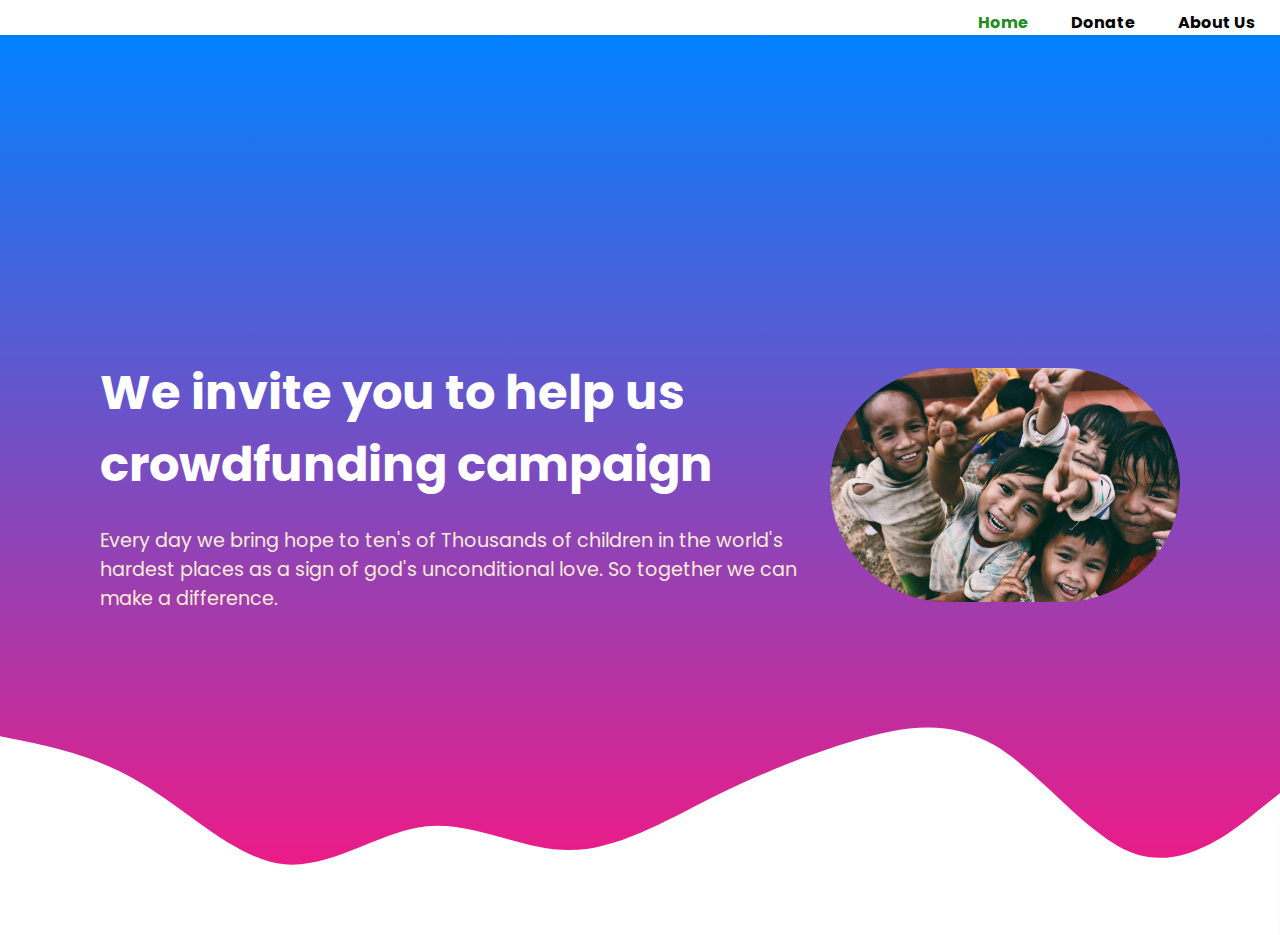
<file: index.html>
<!DOCTYPE html>
<html lang="en">
<head>
    <meta charset="UTF-8">
    <meta name="viewport" content="width=device-width, initial-scale=1.0">
    <title>Payment Gateway Integration</title>
    <link rel="stylesheet" href="CSS1.css">
     
</head>
<body>
    <header>
        <div class="main">
            <ul>
                <li class="active"><a href="#">Home</a></li>
                <li><a href="donate.html">Donate</a></li>
                <li><a href="about.html">About Us</a></li>
            
            </ul>
            
            
            </div>
        
        </header>
    <section>
        <div class="content">
            <h2>We invite you to help us <br>crowdfunding campaign</h2>
            <br>
            <p>Every day we bring hope to ten's of Thousands of children in the world's hardest places as a sign of god's unconditional love. So together we can make a difference.
            </p>
        </div>
        <img src="children.jpg" alt="">
        <svg class="wave" xmlns="http://www.w3.org/2000/svg" viewBox="0 0 1440 320">
            <path fill="#fff" fill-opacity="70"
                d="M0,96L26.7,101.3C53.3,107,107,117,160,149.3C213.3,181,267,235,320,240C373.3,245,427,203,480,197.3C533.3,192,587,224,640,224C693.3,224,747,192,800,165.3C853.3,139,907,117,960,101.3C1013.3,85,1067,75,1120,106.7C1173.3,139,1227,213,1280,229.3C1333.3,245,1387,203,1413,181.3L1440,160L1440,320L1413.3,320C1386.7,320,1333,320,1280,320C1226.7,320,1173,320,1120,320C1066.7,320,1013,320,960,320C906.7,320,853,320,800,320C746.7,320,693,320,640,320C586.7,320,533,320,480,320C426.7,320,373,320,320,320C266.7,320,213,320,160,320C106.7,320,53,320,27,320L0,320Z">
            </path>
        </svg>
    </section>
</body>
</html>
</file>
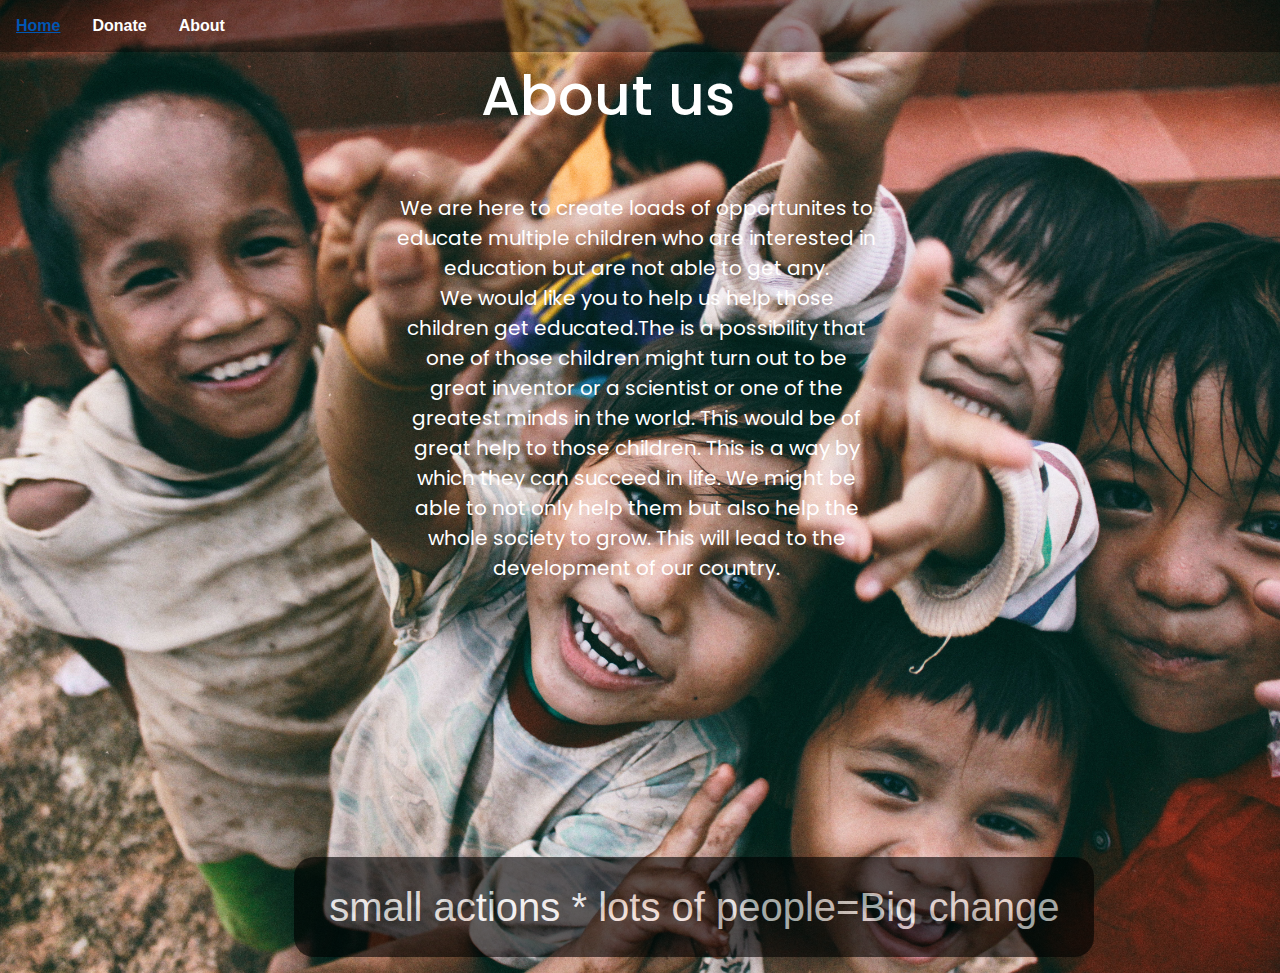
<file: about.html>
<!DOCTYPE html>
<html>
<head>
        <title> About  </title>
	<meta name="viewport" content="width=device-width, initial-scale=1">
        <link rel="stylesheet" href="https://maxcdn.bootstrapcdn.com/bootstrap/4.5.0/css/bootstrap.min.css">
        <link rel="stylesheet" href="CSS3.css">
</head>
<body>
 <ul>
         <li><b><a class ="active" href="index.html">Home</a></b></li>
      <li><b><a class ="active" href="donate.html">Donate</a></b></li>
     <li><b><a class="active" href="about.html">About</a></b></li>
</ul>
     <h1> About us</h1>
<p class="one">We are here to create loads of opportunites to educate multiple children who are interested in education but are not able to get any.
<br>We would like you to help us help those children get educated.The is a possibility that one of those children might turn out to be great inventor or a scientist or one of the greatest minds in the world. 
This would be of great help to those children. This is a way by which they can succeed in life.
We might be able to not only help them but also help the whole society to grow.
This will lead to the development of our country.
</p>
<p class="two">small actions * lots of people=Big change </p>
   
    </body>
</html>
</file>
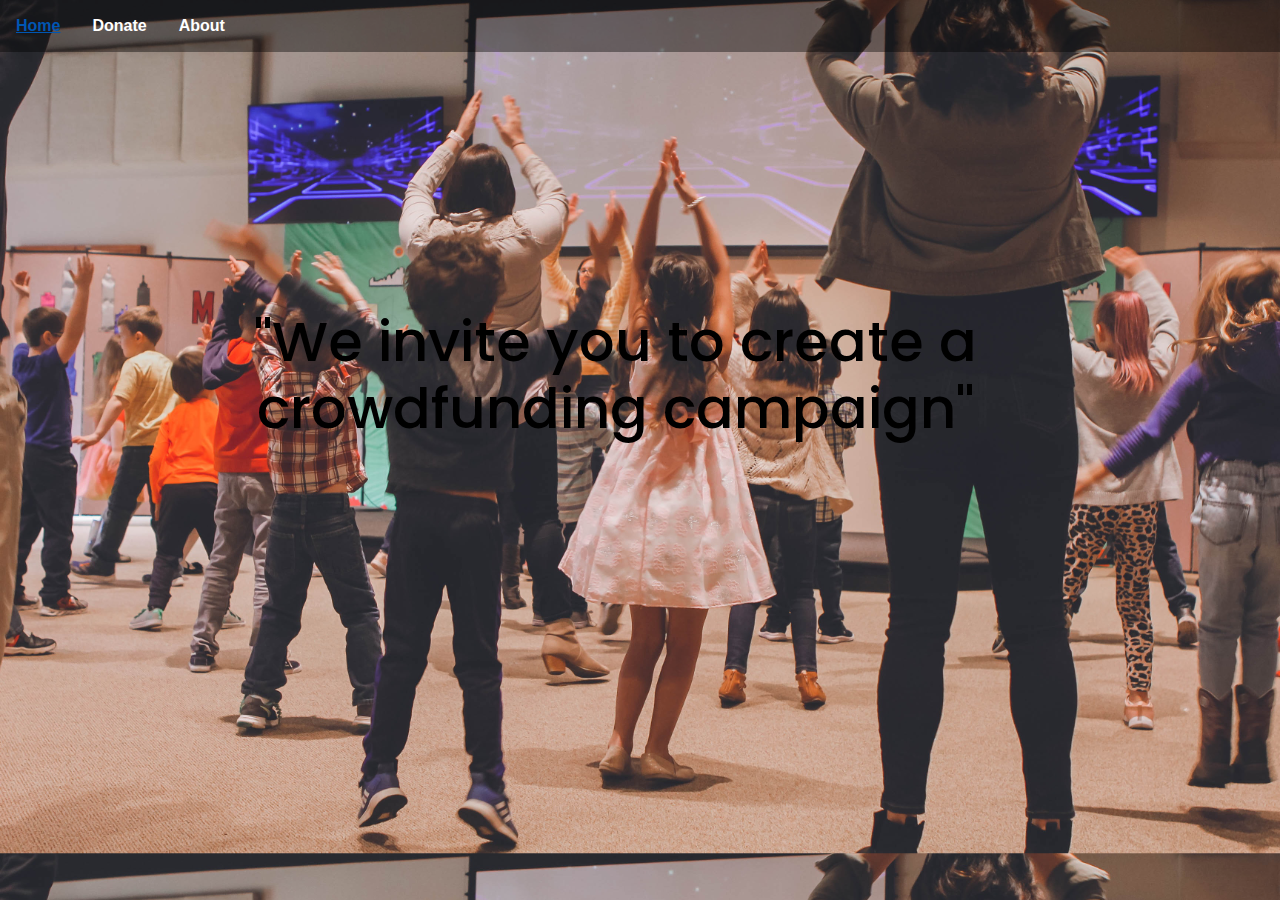
<file: donate.html>
<!DOCTYPE html>
<html>

<head>
        <title> PAYMENT GATEWAY </title>
        <meta name="viewport" content="width=device-width, initial-scale=1">
        <link rel="stylesheet" href="https://maxcdn.bootstrapcdn.com/bootstrap/4.5.0/css/bootstrap.min.css">
        <link rel="stylesheet" href="CSS2.css">
</head>

<body>

        <ul>
                <li><b><a class="active" href="index.html">Home</a></b></li>
                <li><b><a class="active" href="donate.html">Donate</a></b></li>
                <li><b><a class="active" href="about.html">About</a></b></li>
        </ul>

        <div class="container"><i class="bars" style="color: #fff;font-size: 350%;"> </i>
                <div class="paymentbox">
                        <h2>"We invite you to create a <br>crowdfunding campaign"</h2>

                        <div class="razorpay-embed-btn" data-url="https://pages.razorpay.com/pl_HnSeUdQLcXD2yz/view" data-text="Pay Now" data-color="#528FF0" data-size="large">
                                <script>
                                  (function(){
                                    var d=document; var x=!d.getElementById('razorpay-embed-btn-js')
                                    if(x){ var s=d.createElement('script'); s.defer=!0;s.id='razorpay-embed-btn-js';
                                    s.src='https://cdn.razorpay.com/static/embed_btn/bundle.js';d.body.appendChild(s);} else{var rzp=window['__rzp__'];
                                    rzp && rzp.init && rzp.init()}})();
                                </script>
                              </div>
                                  
                </div>

        </div>
</body>

</html>
</div>

</div>
</body>

</html>
</file>
<file: CSS1.css>
@import url(https://fonts.googleapis.com/css?family=Poppins:100,100italic,200,200italic,300,300italic,regular,italic,500,500italic,600,600italic,700,700italic,800,800italic,900,900italic);
*{
    margin:0;
    padding:0;
    font-family: 'Poppins',fantasy;
}


ul{
    font-family: 'Poppins',fantasy;
    font-weight: bolder;
    float: right;
    list-style-type: none;
    margin-top: 10px;
    margin-right: 5px;
}

ul li{
    display: inline-block;
}
ul li a{
    text-decoration: none;
    color: black;
    padding: 0px 20px 50px ;
    border: 0px solid forestgreen;
    transition: 0.6s ease;
    
}
ul li a:hover{
   /* background-color: darkcyan;*/
    color: forestgreen;
}
ul li.active a{
    /*background-clip: darkcyan;*/
    color: forestgreen;
}
section{
    position:relative;
    width:100%;
    height:100vh;
    display:flex;
    justify-content: space-between;
    align-items: center;
    padding:100px;
    box-sizing: border-box;
    background-image: url("https://unsplash.com/photos/SH_IjrKwG8c") ;
    background-repeat:repeat;
    background:linear-gradient(180deg, #0081ff, #ff137d);
    background-blend-mode: screen;
    
}
section .content{
    max-width:700px;
}
section .content h2{
    font-size: 3em;
    color:white;
}
section .content p{
    font-size: 1.2em;
    color:antiquewhite;
    font-family:inherit;
}
section img{
    background-size: cover;
    background-position: center;
    position:relative;
    max-width:350px;
    z-index:1;
    border-radius:250px;
    -webkit-border-radius:250px;
    -moz-border-radius:250px;
    -ms-border-radius:250px;
    -o-border-radius:250px;
}
section img:hover{
    filter:grayscale(100%);
    -webkit-filter:grayscale(100%);
}
section .wave{
    position: absolute;
    bottom:0;
    left:0;
}
p.one{
    text-align:center;
    font-size:20px;
    font-family:'Poppins',fantasy;
    background-color:(0,0,0,0.6);
    padding-top: 100px;
    padding-right:20px;
    margin-left:30%;
    margin-top:5%;
    padding-top: 0px;
    padding-bottom: 50px;
    height: 600px;
    width: 500px;
    color: #fff;
    border: 5px dotted;
    border-color: black;
}
h1{
    text-align:center; 
    text-decoration: underline;
    font-size:60px;
    color:#03597a;
    text-shadow: 5px 2px 5px rgb(6, 43, 209);
    font-family:monospace;
}
</file>
<file: CSS3.css>
@import url(https://fonts.googleapis.com/css?family=Poppins:100,100italic,200,200italic,300,300italic,regular,italic,500,500italic,600,600italic,700,700italic,800,800italic,900,900italic);
body{
    margin: 0;
    padding: 0;
    background: linear-gradient(rgb(0,0,0,0.2),rgb(0,0,0,0.2));
    background-image: url('children.jpg');
    background-position: center;
    background-size:cover;
    
    max-width:100%;height:auto;
}


ul{ 
    list-style-type: none;
    margin: 0;
    padding:0;
    overflow: hidden;
    background-color:rgba(0, 0, 0, 0.4);
   
}
li {
    float: left;
}
li a {
    display: block;
    color:white;
    text-align: center;
    padding: 14px 16px;
    text-decoration: none;
}

p.one{
    text-align:center;
    font-size:20px;
    font-family:'Poppins';
    background-color:(0,0,0,0.6);
    padding-top: 80px;
    padding-right:20px;
    margin-left:31%;
    margin-top:5%;
    padding-top: 0px;
    padding-bottom: 50px;
    height: 600px;
    width: 500px;
    color: #fff;
    border: 5px ;
    border-color: black;
}
p.two{
    text-align:center;
    font-size:40px;
    background-color:black;
    margin-top:5%;
    color:white;
    height: 100px;
    width: 800px;
    opacity:0.6;
    margin-left:23%;
    border-radius:20px;
}
h1{ 
    font-size: 350%;
    text-align: center;
    margin-left: -5%;
    color:white;
    padding-top: 10px;
    font-family: 'Poppins', fantasy;
}
p{
    font-size: 200%;
    text-align: center;
    color:white;
    padding-top: 20px;
    font-family:'Trebuchet MS', sans-serif;
}
.button{
    display: inline-block;
    border-radius: 50px;
    background-color: white;
    border: none;
    color: black;
    opacity:1;
    text-align: center;
    font-size: 20px;
    margin-right: 2%;
    padding: 10px 30px;
    width: 150px;
    transition: all 0.5s;
    cursor: pointer;
    text-shadow: 2px 2px 4px #000000;
    position:absolute;
    top:400px;
    left:45%;
}
.button span {
    cursor: pointer;
    display: inline-block;
    position: relative;
    transition: 0.5s;
}
.button span:after {
    content: '\00bb';
    position: absolute;
    opacity: 0;
    transition: 0.5s;
}

.button:hover span {
    padding-right: 25px;
}
.button:hover span:after {
    opacity: 1;
    right: 0;
}
.paymentbox {
    background-color: rgb(0,0,0,0.4);
    border-radius: 50px;
    padding-top: 100px;
    padding-bottom: 50px;
    text-align: center;
    color: #fff;
    margin: 5%;
 }
.paymentbox h2{
    text-align: center;
    font-size: 100%;
}
.paymentbox .user{
    margin-bottom: 50px;
}
</file>
<file: CSS2.css>
@import url(https://fonts.googleapis.com/css?family=Poppins:100,100italic,200,200italic,300,300italic,regular,italic,500,500italic,600,600italic,700,700italic,800,800italic,900,900italic);
body{
    margin: 0;
    padding: 0;
    background: linear-gradient(rgb(0,0,0,0.2),rgb(0,0,0,0.2));
    background-image: url(child.jpg);
    background-clip: padding-box;
    
    background-size:cover;
    max-width:100%;height:auto;
}
ul{ 
    list-style-type: none;
    margin: 0;
    padding:0;
    overflow: hidden;
    background-color:rgba(0, 0, 0, 0.4);
   
}
li {
    float: left;
}
li a {
    display: block;
    color:white;
    text-align: center;
    padding: 14px 16px;
    text-decoration: none;
}

.paymentbox {
   /* background-color: rgb(0,0,0,0.4);
    border-radius: 50px;*/
    padding-top: 150px;
    padding-bottom: 50px;
    text-align: center;
    color: #fff;
    margin: 5%;
 }
.paymentbox h2{
    text-align: center;
    font-size: 350%;
    font-family: 'Poppins',sans-serif;
    color: black;
}
.paymentbox .user{
    margin-bottom: 0px;
}  
h2{
 font-size: 350%;
    text-align: center;
    margin-left: -5%;
    color:white;
    padding-top: 50px;
    font-family: 'Poppins', fantasy;


}
</file>
